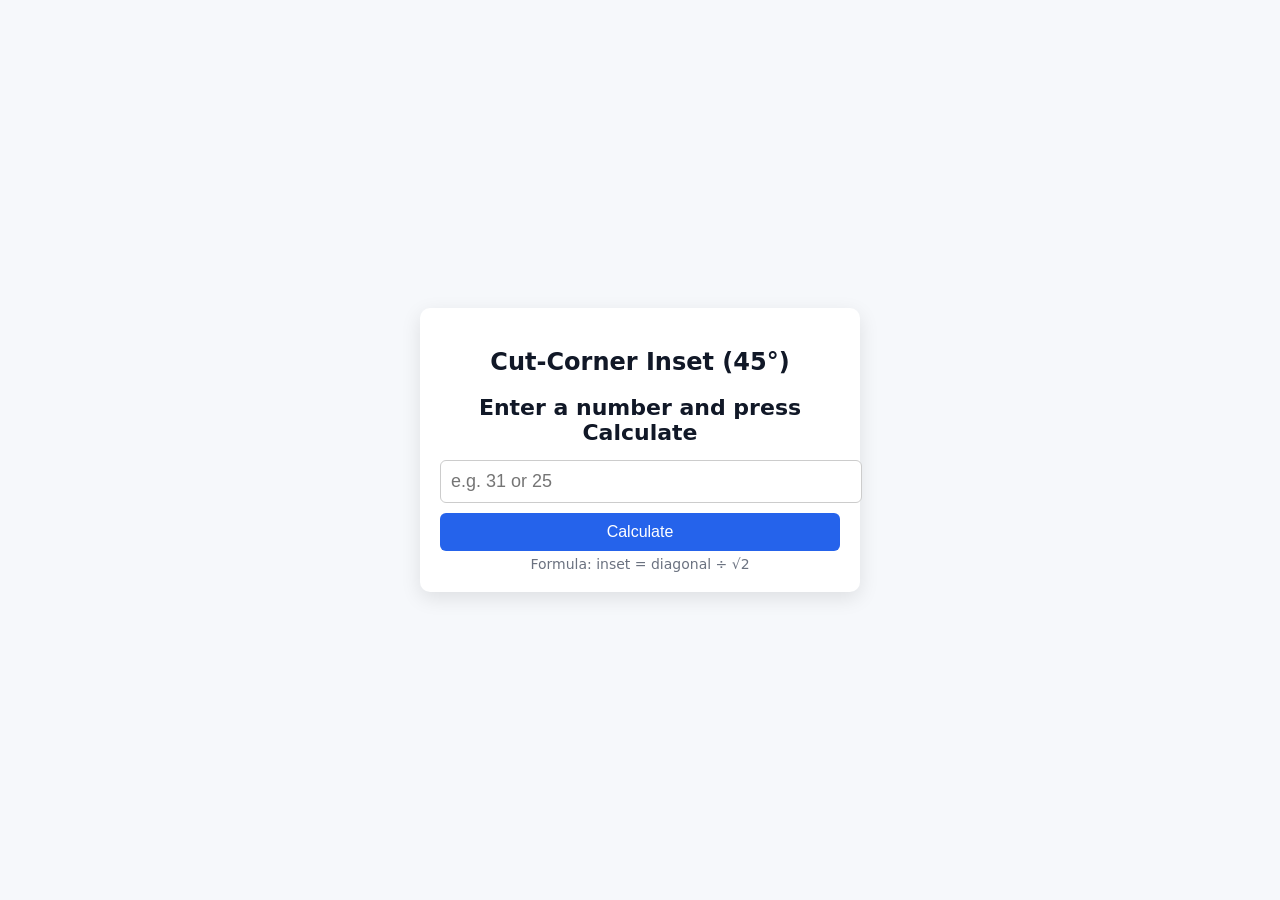
<file: advcalc.html>
<!doctype html>
<html lang="en">
<head>
<meta charset="utf-8" />
<meta name="viewport" content="width=device-width,initial-scale=1" />
<title>Cut Corner Calculator</title>
<style>
  body {
    font-family: system-ui, Arial, sans-serif;
    background: #f6f8fb;
    color: #111827;
    display: flex;
    align-items: center;
    justify-content: center;
    height: 100vh;
    margin: 0;
  }
  .box {
    background: #fff;
    padding: 20px;
    border-radius: 10px;
    box-shadow: 0 6px 20px rgba(0,0,0,0.1);
    width: 100%;
    max-width: 400px;
    text-align: center;
  }
  input {
    width: 100%;
    padding: 10px;
    font-size: 18px;
    border-radius: 6px;
    border: 1px solid #ccc;
    margin-top: 10px;
  }
  button {
    width: 100%;
    margin-top: 10px;
    padding: 10px;
    font-size: 16px;
    border: none;
    border-radius: 6px;
    background: #2563eb;
    color: white;
    cursor: pointer;
  }
  button:hover {
    background: #1d4ed8;
  }
  .result {
    font-size: 22px;
    font-weight: 600;
    margin-top: 15px;
  }
  .small {
    color: #6b7280;
    font-size: 14px;
    margin-top: 5px;
  }
</style>
</head>
<body>
  <div class="box">
    <h2>Cut-Corner Inset (45°)</h2>
    <div id="result" class="result">Enter a number and press Calculate</div>
    <div id="fraction" class="small"></div>

    <input id="input" type="text" inputmode="decimal" placeholder="e.g. 31 or 25" />
    <button id="calcBtn">Calculate</button>

    <div class="small">Formula: inset = diagonal ÷ √2</div>
  </div>

<script>
const input = document.getElementById('input');
const result = document.getElementById('result');
const fraction = document.getElementById('fraction');
const button = document.getElementById('calcBtn');

function gcd(a,b){ return b ? gcd(b, a % b) : a; }

function toMixedFraction(val){
  const whole = Math.floor(val);
  let frac = val - whole;
  let num = Math.round(frac * 8);
  let den = 8;
  if(num === 0) return `${whole}"`;
  if(num === den) return `${whole + 1}"`;
  const g = gcd(num, den);
  num /= g; den /= g;
  return `${whole > 0 ? whole + " " : ""}${num}/${den}"`;
}

button.addEventListener('click', () => {
  const d = parseFloat(input.value);
  if (isNaN(d) || d <= 0) {
    result.textContent = "Please enter a valid number";
    fraction.textContent = "";
    return;
  }
  const inset = d / Math.SQRT2;
  const insetRounded = Math.round(inset * 8) / 8;
  result.textContent = `${insetRounded.toFixed(3)}"`;
  fraction.textContent = `≈ ${toMixedFraction(insetRounded)}  (raw: ${inset.toFixed(4)}")`;
});
</script>
</body>
</html>
</file>
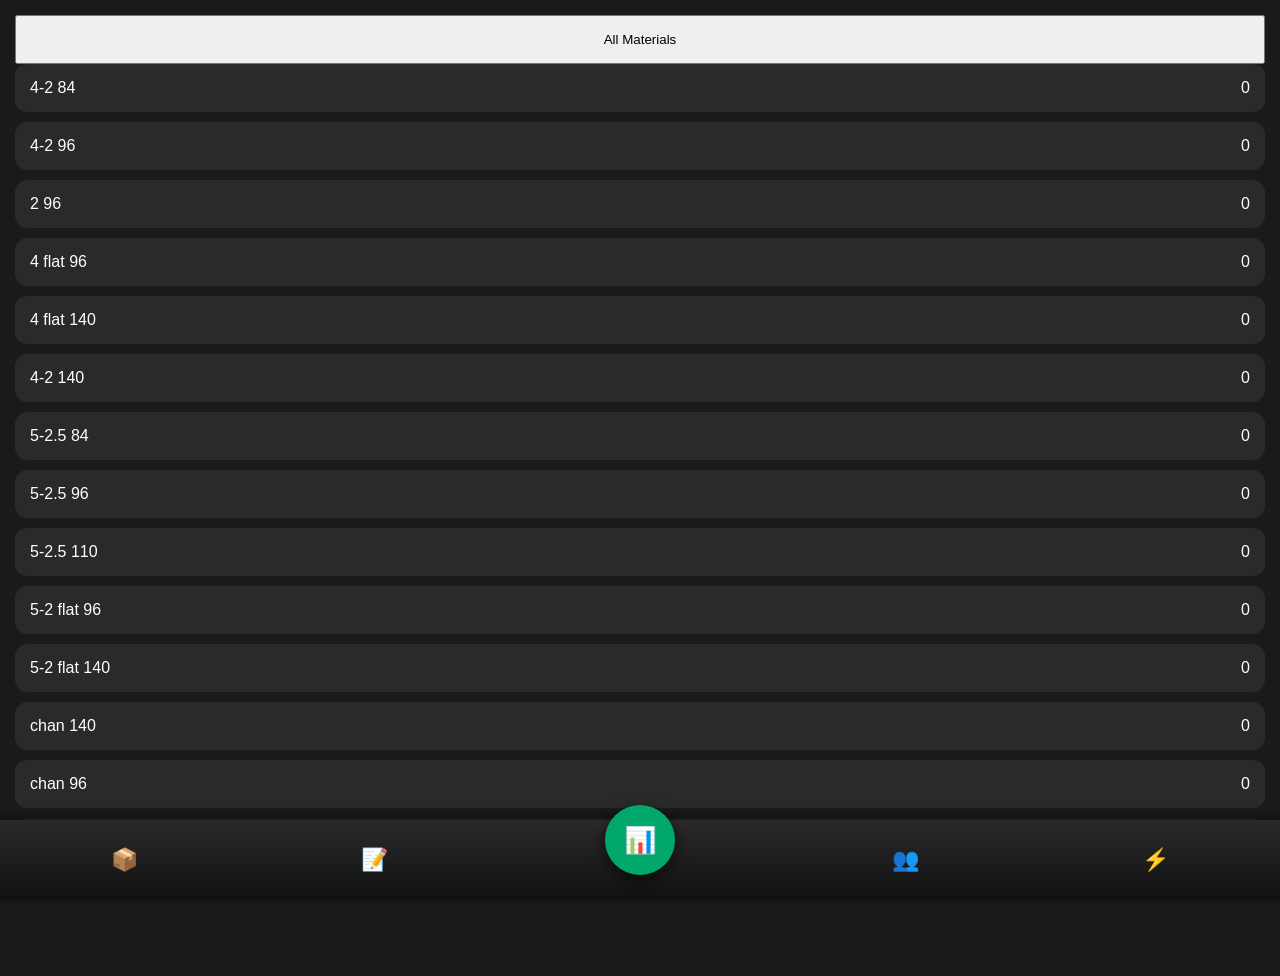
<file: inventory.html>
<!DOCTYPE html>
<html>
<head>
<meta name="viewport" content="width=device-width, initial-scale=1">
<title>Inventory System</title>
<link rel="stylesheet" href="inventory.css">
<script defer src="inventory.js"></script>
</head>

<body>

<div id="screen"></div>

<!-- NAV BAR -->
<div class="nav">

<button onclick="setTab('po')">📦</button>
<button onclick="setTab('updates')">📝</button>

<div class="centerBtn" onclick="setTab('inventory')">
📊
</div>

<button onclick="setTab('users')">👥</button>
<button onclick="setTab('rush')">⚡</button>

</div>

<!-- FILTER POPUP -->
<div id="filterMenu"></div>

</body>
</html>
</file>
<file: inventory.css>
body{
margin:0;
font-family:Arial;
background:#1a1a1a;
color:white;
}

/* MAIN SCREEN */
#screen{
padding:15px;
padding-bottom:100px;
}

/* NAV BAR */
.nav{
position:fixed;
bottom:0;
width:100%;
height:80px;
background:linear-gradient(#2a2a2a,#111);
display:flex;
justify-content:space-around;
align-items:center;
box-shadow:0 -3px 10px rgba(0,0,0,0.5);
}

.nav button{
background:none;
border:none;
color:white;
font-size:22px;
}

/* CENTER BUTTON */
.centerBtn{
position:relative;
top:-20px;
background:#00a86b;
width:70px;
height:70px;
border-radius:50%;
display:flex;
align-items:center;
justify-content:center;
font-size:26px;
box-shadow:0 5px 15px rgba(0,0,0,0.6);
}

/* CARDS */
.card{
background:#2a2a2a;
padding:15px;
margin-bottom:10px;
border-radius:12px;
display:flex;
justify-content:space-between;
}

/* FILTER MENU */
#filterMenu{
position:fixed;
bottom:90px;
left:10px;
right:10px;
background:#2a2a2a;
padding:10px;
border-radius:12px;
display:none;
max-height:300px;
overflow:auto;
}
</file>
